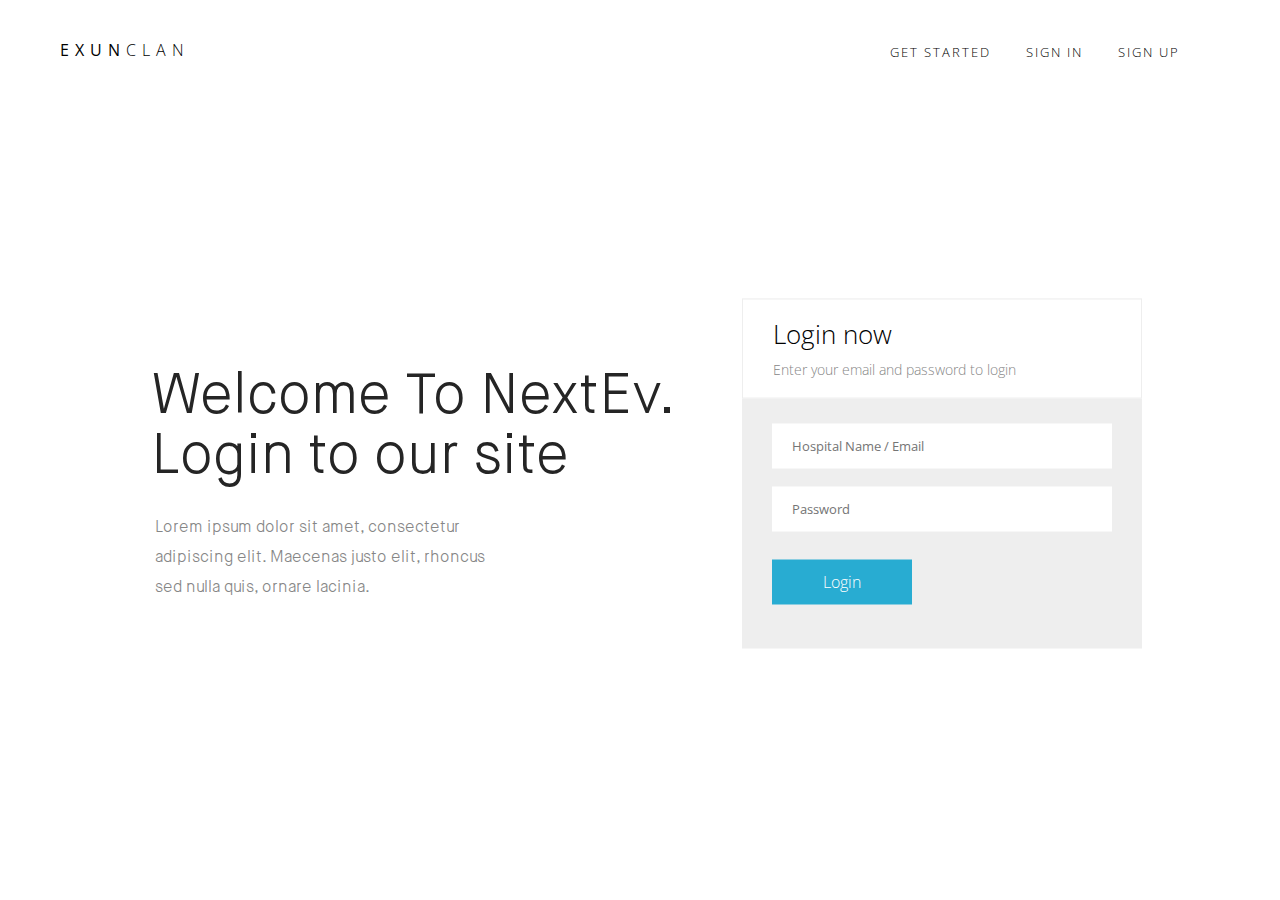
<file: login.html>
<!DOCTYPE html>
<html>
<head>
	<title></title>
	<link rel="stylesheet" type="text/css" href="css/login.css">
	<link href="https://fonts.googleapis.com/css?family=Open+Sans:300,400" rel="stylesheet">
	<script type="text/javascript" src = "jquery.min.js"></script>
	<link rel="stylesheet" type="text/css" href="sweetalert.css">
	<script type="text/javascript" src = "sweetalert.min.js"></script>
</head>
<script type="text/javascript">
	$(document).ready( function() {
		$('button').click( function() {
			var email = $('#email').val();
			var password = $('#pass').val();

			var data = "email="+email+"&password="+password;

			$.post('Backend/login.php',data,function(r) {
				if (r == 'Success') {
					swal({
                        title:"You have been Signed In!",
                        text:"Click ok to continue",
                        type:"success"
                    }, function(){
                        window.location.href="dash.php";
                    });
				} else {
					swal("Error",r,"error");
				}
			});
		});
	});
</script>
<body>
	<div class = "main">
	<div class = "header">
		<div class="logo"><span style = "font-weight: 400;">EXUN</span>CLAN</div>
		<div class="nav">
			<div class = "nav-opt"><a href="index.html">Get Started</a></div>
			<div class = "nav-opt"><a href = "login.html">Sign In</a></div>
			<div class = "nav-opt"><a href="signup.html">Sign Up</a></div>
		</div>

	</div>
	<div class = "text-pos">
		<div class = "heading">Welcome To NextEv.<br>Login to our site
</div>
		<div class = "text">Lorem ipsum dolor sit amet, consectetur adipiscing elit. Maecenas justo elit, rhoncus sed nulla quis, ornare lacinia.</div>
		<div class = "login">
		<div class = "login-top">
		<div class = "text-pos">
			<div class = "title">Login now</div>
			<div class = "sub-text">Enter your email and password to login</div>
		</div>
		</div>
		
			<input style = "margin-top: 25px;"id = "email" placeholder = "Hospital Name / Email"autocomplete = off><br><br>
			<input type = "password" id = "pass" placeholder = "Password" autocomplete = off><br><br>
			
			<button class = "button">Login</button>
			</div>
				
			</div>
		</div>
		
		</div>
	</div>

</body>
</html>
</file>
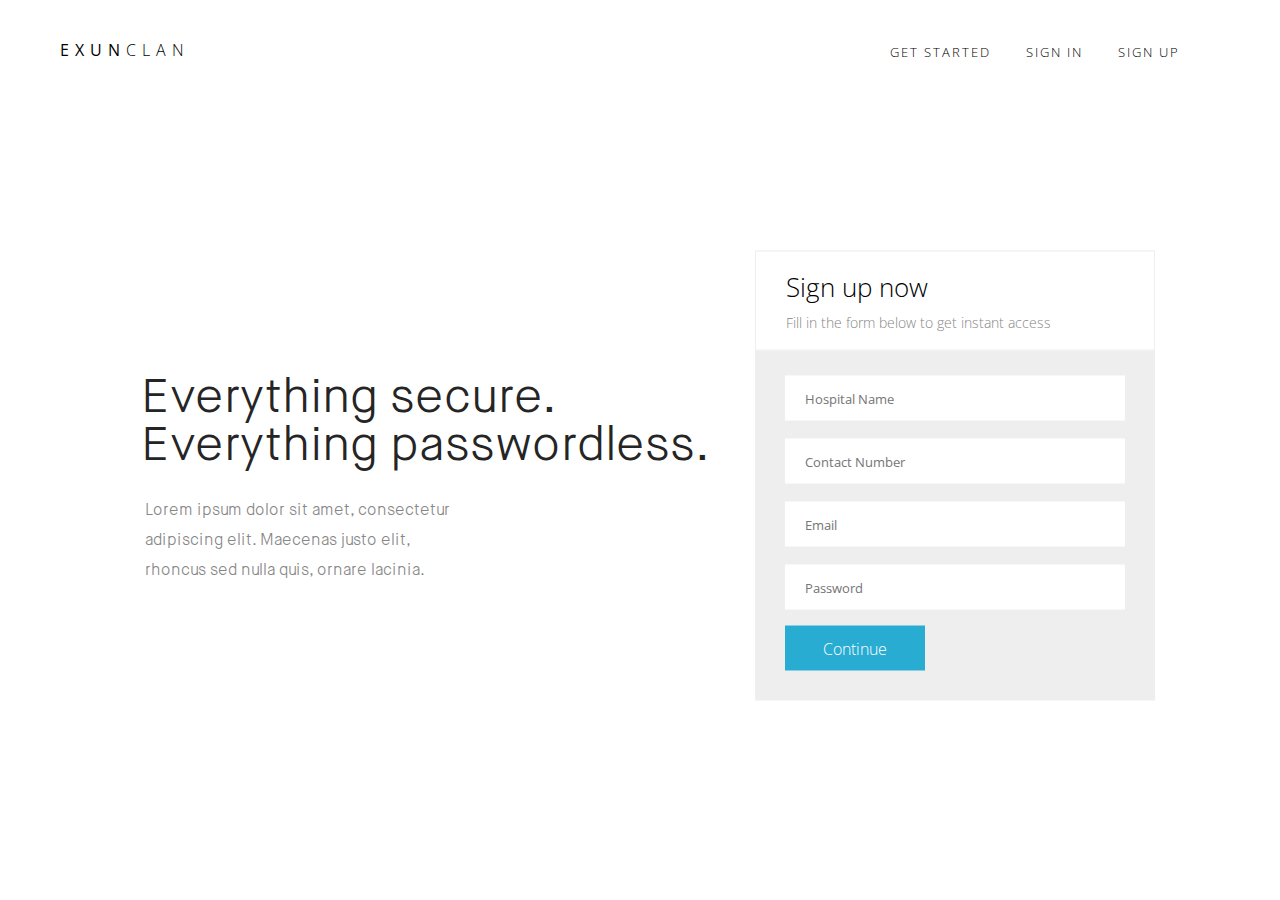
<file: signup.html>
<!DOCTYPE html>
<html>
<head>
	<title></title>
	<link rel="stylesheet" type="text/css" href="css/signup.css">
	<link href="https://fonts.googleapis.com/css?family=Open+Sans:300,400" rel="stylesheet">
	<script type="text/javascript" src = "jquery.min.js"></script>
	<link rel="stylesheet" type="text/css" href="sweetalert.css">
	<script type="text/javascript" src = "sweetalert.min.js"></script>
</head>
<script type="text/javascript">
	$(document).ready( function() {
		$('.next').click( function() {
			$('.pg1').fadeOut();
			$('.pg2').delay(700).fadeIn();
		});
		$('.next2').click( function() {
			$('.pg2').fadeOut();
			$('.pg3').delay(700).fadeIn();
		});


		$('.button').click( function() {
			var fname = $('#fname').val();
			var lname = $('#lname').val();
			var email = $('#email').val();
			var password = $('#pass').val();
			var acc = $('#acc').val();
			var city = $('#city').val();
			var state = $('#state').val();
			var country = $('#country').val();
			var blood = $('#blood').val();
			var age = $('#age').val();
			var gender = $('#gender').val();
			var problem = $('#problem').val();

			var data = "fname="+fname+"&lname="+lname+"&email="+email+"&password="+password+"&acc="+acc+"&city="+city+"&state="+state+"&country="+country+"&blood="+blood+"&age="+age+"&gender="+gender+"&problem"+problem;

			$.post('backend/register.php',data,function(r) {
				if (r == 'success') {
				    swal({
                        title:"Success",
                        text:"Thank you for Signing up on NextEv.",
                        type:"success"
                    }, function(){
                        window.location.href="login.html";
                    });
				} else {
					swal("Error",r,"error");
					$('#email').val("");
				}
			});
		});
	});
</script>
<body>
	<div class = "main">
	<div class = "header">
		<div class="logo"><span style = "font-weight: 400;">EXUN</span>CLAN</div>
		<div class="nav">
			<div class = "nav-opt"><a href="index.html">Get Started</a></div>
			<div class = "nav-opt"><a href = "login.html">Sign In</a></div>
			<div class = "nav-opt"><a href="signup.html">Sign Up</a></div>
		</div>

	</div>
	<div class = "text-pos">
		<div class = "heading">Everything secure. <br>
Everything passwordless.</div>
		<div class = "text">Lorem ipsum dolor sit amet, consectetur adipiscing elit. Maecenas justo elit, rhoncus sed nulla quis, ornare lacinia.</div>
		<div class = "signup">
		<div class = "signup-top">
		<div class = "text-pos">
			<div class = "title">Sign up now</div>
			<div class = "sub-text">Fill in the form below to get instant access</div>
		</div>
		</div>
		<div class = "pg1">
			<input style = "margin-top: 25px;"id = "fname" placeholder = "Hospital Name"autocomplete = "off"><br><br>
			<input id = "lname" placeholder = "Contact Number"autocomplete = off ><br><br>
			<input autocomplete = "off" type = "email" id = "email" placeholder = "Email"><br><br>
			<input autocomplete = "off" id = "pass" placeholder = "Password" type = "password">
			<button class = "next">Continue</button>
			</div>
				<div class = "pg2">
			<input style = "margin-top: 25px;"id = "acc" placeholder="Database URL (Google Sheets)">
			<br><br>
			<input autocomplete = "off" id = "city" placeholder = "City"><br><br>
			<input autocomplete = "off" id = "state" id = "email" placeholder = "State"><br><br>
			<input autocomplete = "off" id = "country" placeholder = "Country">
			<button class = "button">Sign Up</button>
			</div>
			
			</div>
		</div>
		
		</div>
	</div>

</body>
</html>
</file>
<file: css/login.css>
@font-face {
	font-family: "md";
	src: url("fonts/md.ttf");
}
@font-face {
	font-family: "m";
	src: url("fonts/m.ttf");
}

.main {
	position: absolute;
	top: 0;
	left: 0;
	width: 100%;
	height: 100%;
	overflow: hidden;
	background: 
}
.header {
	position: absolute;
	top: 0;
	left: 0;
	width: 100%;
	height: 100px;
}
.text-pos {
	position: relative;
	top: 50%;
	-webkit-transform: translateY(-50%);
}
.logo {
	font-family: open sans;
	font-size: 16px;
	font-weight: 300;
	position: relative;
	top: 50%;
	left: 60px;
	-webkit-transform: translateY(-50%);
	letter-spacing: 6px;
}
.nav {
	font-family: open sans;
	font-weight: 300;
	position: absolute;
	top: 50%;
	margin-top: 2px;
	right: 100px;
	-webkit-transform: translateY(-50%);
	letter-spacing: 6px;
	letter-spacing: 2px;
	text-transform: uppercase;
	font-size: 13px;
}
.nav-opt {
	float: left;
	margin-left: 35px;
}
.heading {
	position: relative;
	left: 151px;
	font-family: m;
	font-size: 56px;
	color: #252525;
	margin-top: 35px;
	line-height: 60px;
}
.text {
	position: relative;
	left: 155px;
	font-family: m;
	width: 26%;
	color: #868686;
	line-height: 30px;
	margin-top: 25px;
}
.login {
	position: absolute;
	top: 45%;
	-webkit-transform: translateY(-50%);
	width: 400px;
	height: 350px;
	background: #eee;
	left: 58%;
}
.login-top {
	width: 100%;
	height: 100px;
	background: #fff;
	border: 1px solid #eee;
	top: 0;
	box-sizing: border-box;
}
.title {
	position: relative;
	font-family: open sans;
	left:30px;
	font-size: 26px;
	font-weight: 300;
	margin-top: -1px;
}
.sub-text {
	position: relative;
	font-family: open sans;
	font-weight: 300;
	font-size: 14px;
	left: 30px;
	margin-top: 8px;
	color: #868686;
}
input {
	position: relative;
	left: 50%;
	-webkit-transform: translateX(-50%);
	width: 85%;
	height: 45px;
	border: none;
	background: #fff;
	padding-left: 20px;
	font-family: open sans;
	box-sizing: border-box;
}
select {
	position: relative;
	left: 50%;
	-webkit-transform: translateX(-50%);
	width: 85%;
	height: 45px;
	border: none;
	background: #fff;
	padding-left: 20px;
	font-family: open sans;
	box-sizing: border-box;
	font-size: 14px;
}
.button {
	position: relative;
	left: 7.5%;
	margin-top: 10px;
	width: 140px;
	height: 45px;
	border: none;
	font-family: open sans;
	background: #28acd2;
	color: #fff;
	font-size: 16px;
	font-weight: 300;
}
.next {
	position: relative;
	left: 7.5%;
	margin-top: 16px;
	width: 140px;
	height: 45px;
	border: none;
	font-family: open sans;
	background: #28acd2;
	color: #fff;
	font-size: 16px;
	font-weight: 300;
}
.pg2 {
	display: none;
}
a {
	text-decoration: none;
	color: #000;
}
</file>
<file: sweetalert.css>
body.stop-scrolling {
  height: 100%;
  overflow: hidden; }

.sweet-overlay {
  background-color: black;
  /* IE8 */
  -ms-filter: "progid:DXImageTransform.Microsoft.Alpha(Opacity=40)";
  /* IE8 */
  background-color: rgba(0, 0, 0, 0.4);
  position: fixed;
  left: 0;
  right: 0;
  top: 0;
  bottom: 0;
  display: none;
  z-index: 10000; }

.sweet-alert {
  background-color: white;
  font-family: 'Open Sans', 'Helvetica Neue', Helvetica, Arial, sans-serif;
  width: 478px;
  padding: 17px;
  border-radius: 5px;
  text-align: center;
  position: fixed;
  left: 50%;
  top: 50%;
  margin-left: -256px;
  margin-top: -200px;
  overflow: hidden;
  display: none;
  z-index: 99999; }
  @media all and (max-width: 540px) {
    .sweet-alert {
      width: auto;
      margin-left: 0;
      margin-right: 0;
      left: 15px;
      right: 15px; } }
  .sweet-alert h2 {
    color: #575757;
    font-size: 30px;
    text-align: center;
    font-weight: 600;
    text-transform: none;
    position: relative;
    margin: 25px 0;
    padding: 0;
    line-height: 40px;
    display: block; }
  .sweet-alert p {
    color: #797979;
    font-size: 16px;
    text-align: center;
    font-weight: 300;
    position: relative;
    text-align: inherit;
    float: none;
    margin: 0;
    padding: 0;
    line-height: normal; }
  .sweet-alert fieldset {
    border: none;
    position: relative; }
  .sweet-alert .sa-error-container {
    background-color: #f1f1f1;
    margin-left: -17px;
    margin-right: -17px;
    overflow: hidden;
    padding: 0 10px;
    max-height: 0;
    webkit-transition: padding 0.15s, max-height 0.15s;
    transition: padding 0.15s, max-height 0.15s; }
    .sweet-alert .sa-error-container.show {
      padding: 10px 0;
      max-height: 100px;
      webkit-transition: padding 0.2s, max-height 0.2s;
      transition: padding 0.25s, max-height 0.25s; }
    .sweet-alert .sa-error-container .icon {
      display: inline-block;
      width: 24px;
      height: 24px;
      border-radius: 50%;
      background-color: #ea7d7d;
      color: white;
      line-height: 24px;
      text-align: center;
      margin-right: 3px; }
    .sweet-alert .sa-error-container p {
      display: inline-block; }
  .sweet-alert .sa-input-error {
    position: absolute;
    top: 29px;
    right: 26px;
    width: 20px;
    height: 20px;
    opacity: 0;
    -webkit-transform: scale(0.5);
    transform: scale(0.5);
    -webkit-transform-origin: 50% 50%;
    transform-origin: 50% 50%;
    -webkit-transition: all 0.1s;
    transition: all 0.1s; }
    .sweet-alert .sa-input-error::before, .sweet-alert .sa-input-error::after {
      content: "";
      width: 20px;
      height: 6px;
      background-color: #f06e57;
      border-radius: 3px;
      position: absolute;
      top: 50%;
      margin-top: -4px;
      left: 50%;
      margin-left: -9px; }
    .sweet-alert .sa-input-error::before {
      -webkit-transform: rotate(-45deg);
      transform: rotate(-45deg); }
    .sweet-alert .sa-input-error::after {
      -webkit-transform: rotate(45deg);
      transform: rotate(45deg); }
    .sweet-alert .sa-input-error.show {
      opacity: 1;
      -webkit-transform: scale(1);
      transform: scale(1); }
  .sweet-alert input {
    width: 100%;
    box-sizing: border-box;
    border-radius: 3px;
    border: 1px solid #d7d7d7;
    height: 43px;
    margin-top: 10px;
    margin-bottom: 17px;
    font-size: 18px;
    box-shadow: inset 0px 1px 1px rgba(0, 0, 0, 0.06);
    padding: 0 12px;
    display: none;
    -webkit-transition: all 0.3s;
    transition: all 0.3s; }
    .sweet-alert input:focus {
      outline: none;
      box-shadow: 0px 0px 3px #c4e6f5;
      border: 1px solid #b4dbed; }
      .sweet-alert input:focus::-moz-placeholder {
        transition: opacity 0.3s 0.03s ease;
        opacity: 0.5; }
      .sweet-alert input:focus:-ms-input-placeholder {
        transition: opacity 0.3s 0.03s ease;
        opacity: 0.5; }
      .sweet-alert input:focus::-webkit-input-placeholder {
        transition: opacity 0.3s 0.03s ease;
        opacity: 0.5; }
    .sweet-alert input::-moz-placeholder {
      color: #bdbdbd; }
    .sweet-alert input:-ms-input-placeholder {
      color: #bdbdbd; }
    .sweet-alert input::-webkit-input-placeholder {
      color: #bdbdbd; }
  .sweet-alert.show-input input {
    display: block; }
  .sweet-alert .sa-confirm-button-container {
    display: inline-block;
    position: relative; }
  .sweet-alert .la-ball-fall {
    position: absolute;
    left: 50%;
    top: 50%;
    margin-left: -27px;
    margin-top: 4px;
    opacity: 0;
    visibility: hidden; }
  .sweet-alert button {
    background-color: #8CD4F5;
    color: white;
    border: none;
    box-shadow: none;
    font-size: 17px;
    font-weight: 500;
    -webkit-border-radius: 4px;
    border-radius: 5px;
    padding: 10px 32px;
    margin: 26px 5px 0 5px;
    cursor: pointer; }
    .sweet-alert button:focus {
      outline: none;
      box-shadow: 0 0 2px rgba(128, 179, 235, 0.5), inset 0 0 0 1px rgba(0, 0, 0, 0.05); }
    .sweet-alert button:hover {
      background-color: #7ecff4; }
    .sweet-alert button:active {
      background-color: #5dc2f1; }
    .sweet-alert button.cancel {
      background-color: #C1C1C1; }
      .sweet-alert button.cancel:hover {
        background-color: #b9b9b9; }
      .sweet-alert button.cancel:active {
        background-color: #a8a8a8; }
      .sweet-alert button.cancel:focus {
        box-shadow: rgba(197, 205, 211, 0.8) 0px 0px 2px, rgba(0, 0, 0, 0.0470588) 0px 0px 0px 1px inset !important; }
    .sweet-alert button[disabled] {
      opacity: .6;
      cursor: default; }
    .sweet-alert button.confirm[disabled] {
      color: transparent; }
      .sweet-alert button.confirm[disabled] ~ .la-ball-fall {
        opacity: 1;
        visibility: visible;
        transition-delay: 0s; }
    .sweet-alert button::-moz-focus-inner {
      border: 0; }
  .sweet-alert[data-has-cancel-button=false] button {
    box-shadow: none !important; }
  .sweet-alert[data-has-confirm-button=false][data-has-cancel-button=false] {
    padding-bottom: 40px; }
  .sweet-alert .sa-icon {
    width: 80px;
    height: 80px;
    border: 4px solid gray;
    -webkit-border-radius: 40px;
    border-radius: 40px;
    border-radius: 50%;
    margin: 20px auto;
    padding: 0;
    position: relative;
    box-sizing: content-box; }
    .sweet-alert .sa-icon.sa-error {
      border-color: #F27474; }
      .sweet-alert .sa-icon.sa-error .sa-x-mark {
        position: relative;
        display: block; }
      .sweet-alert .sa-icon.sa-error .sa-line {
        position: absolute;
        height: 5px;
        width: 47px;
        background-color: #F27474;
        display: block;
        top: 37px;
        border-radius: 2px; }
        .sweet-alert .sa-icon.sa-error .sa-line.sa-left {
          -webkit-transform: rotate(45deg);
          transform: rotate(45deg);
          left: 17px; }
        .sweet-alert .sa-icon.sa-error .sa-line.sa-right {
          -webkit-transform: rotate(-45deg);
          transform: rotate(-45deg);
          right: 16px; }
    .sweet-alert .sa-icon.sa-warning {
      border-color: #F8BB86; }
      .sweet-alert .sa-icon.sa-warning .sa-body {
        position: absolute;
        width: 5px;
        height: 47px;
        left: 50%;
        top: 10px;
        -webkit-border-radius: 2px;
        border-radius: 2px;
        margin-left: -2px;
        background-color: #F8BB86; }
      .sweet-alert .sa-icon.sa-warning .sa-dot {
        position: absolute;
        width: 7px;
        height: 7px;
        -webkit-border-radius: 50%;
        border-radius: 50%;
        margin-left: -3px;
        left: 50%;
        bottom: 10px;
        background-color: #F8BB86; }
    .sweet-alert .sa-icon.sa-info {
      border-color: #C9DAE1; }
      .sweet-alert .sa-icon.sa-info::before {
        content: "";
        position: absolute;
        width: 5px;
        height: 29px;
        left: 50%;
        bottom: 17px;
        border-radius: 2px;
        margin-left: -2px;
        background-color: #C9DAE1; }
      .sweet-alert .sa-icon.sa-info::after {
        content: "";
        position: absolute;
        width: 7px;
        height: 7px;
        border-radius: 50%;
        margin-left: -3px;
        top: 19px;
        background-color: #C9DAE1; }
    .sweet-alert .sa-icon.sa-success {
      border-color: #A5DC86; }
      .sweet-alert .sa-icon.sa-success::before, .sweet-alert .sa-icon.sa-success::after {
        content: '';
        -webkit-border-radius: 40px;
        border-radius: 40px;
        border-radius: 50%;
        position: absolute;
        width: 60px;
        height: 120px;
        background: white;
        -webkit-transform: rotate(45deg);
        transform: rotate(45deg); }
      .sweet-alert .sa-icon.sa-success::before {
        -webkit-border-radius: 120px 0 0 120px;
        border-radius: 120px 0 0 120px;
        top: -7px;
        left: -33px;
        -webkit-transform: rotate(-45deg);
        transform: rotate(-45deg);
        -webkit-transform-origin: 60px 60px;
        transform-origin: 60px 60px; }
      .sweet-alert .sa-icon.sa-success::after {
        -webkit-border-radius: 0 120px 120px 0;
        border-radius: 0 120px 120px 0;
        top: -11px;
        left: 30px;
        -webkit-transform: rotate(-45deg);
        transform: rotate(-45deg);
        -webkit-transform-origin: 0px 60px;
        transform-origin: 0px 60px; }
      .sweet-alert .sa-icon.sa-success .sa-placeholder {
        width: 80px;
        height: 80px;
        border: 4px solid rgba(165, 220, 134, 0.2);
        -webkit-border-radius: 40px;
        border-radius: 40px;
        border-radius: 50%;
        box-sizing: content-box;
        position: absolute;
        left: -4px;
        top: -4px;
        z-index: 2; }
      .sweet-alert .sa-icon.sa-success .sa-fix {
        width: 5px;
        height: 90px;
        background-color: white;
        position: absolute;
        left: 28px;
        top: 8px;
        z-index: 1;
        -webkit-transform: rotate(-45deg);
        transform: rotate(-45deg); }
      .sweet-alert .sa-icon.sa-success .sa-line {
        height: 5px;
        background-color: #A5DC86;
        display: block;
        border-radius: 2px;
        position: absolute;
        z-index: 2; }
        .sweet-alert .sa-icon.sa-success .sa-line.sa-tip {
          width: 25px;
          left: 14px;
          top: 46px;
          -webkit-transform: rotate(45deg);
          transform: rotate(45deg); }
        .sweet-alert .sa-icon.sa-success .sa-line.sa-long {
          width: 47px;
          right: 8px;
          top: 38px;
          -webkit-transform: rotate(-45deg);
          transform: rotate(-45deg); }
    .sweet-alert .sa-icon.sa-custom {
      background-size: contain;
      border-radius: 0;
      border: none;
      background-position: center center;
      background-repeat: no-repeat; }

/*
 * Animations
 */
@-webkit-keyframes showSweetAlert {
  0% {
    transform: scale(0.7);
    -webkit-transform: scale(0.7); }
  45% {
    transform: scale(1.05);
    -webkit-transform: scale(1.05); }
  80% {
    transform: scale(0.95);
    -webkit-transform: scale(0.95); }
  100% {
    transform: scale(1);
    -webkit-transform: scale(1); } }

@keyframes showSweetAlert {
  0% {
    transform: scale(0.7);
    -webkit-transform: scale(0.7); }
  45% {
    transform: scale(1.05);
    -webkit-transform: scale(1.05); }
  80% {
    transform: scale(0.95);
    -webkit-transform: scale(0.95); }
  100% {
    transform: scale(1);
    -webkit-transform: scale(1); } }

@-webkit-keyframes hideSweetAlert {
  0% {
    transform: scale(1);
    -webkit-transform: scale(1); }
  100% {
    transform: scale(0.5);
    -webkit-transform: scale(0.5); } }

@keyframes hideSweetAlert {
  0% {
    transform: scale(1);
    -webkit-transform: scale(1); }
  100% {
    transform: scale(0.5);
    -webkit-transform: scale(0.5); } }

@-webkit-keyframes slideFromTop {
  0% {
    top: 0%; }
  100% {
    top: 50%; } }

@keyframes slideFromTop {
  0% {
    top: 0%; }
  100% {
    top: 50%; } }

@-webkit-keyframes slideToTop {
  0% {
    top: 50%; }
  100% {
    top: 0%; } }

@keyframes slideToTop {
  0% {
    top: 50%; }
  100% {
    top: 0%; } }

@-webkit-keyframes slideFromBottom {
  0% {
    top: 70%; }
  100% {
    top: 50%; } }

@keyframes slideFromBottom {
  0% {
    top: 70%; }
  100% {
    top: 50%; } }

@-webkit-keyframes slideToBottom {
  0% {
    top: 50%; }
  100% {
    top: 70%; } }

@keyframes slideToBottom {
  0% {
    top: 50%; }
  100% {
    top: 70%; } }

.showSweetAlert[data-animation=pop] {
  -webkit-animation: showSweetAlert 0.3s;
  animation: showSweetAlert 0.3s; }

.showSweetAlert[data-animation=none] {
  -webkit-animation: none;
  animation: none; }

.showSweetAlert[data-animation=slide-from-top] {
  -webkit-animation: slideFromTop 0.3s;
  animation: slideFromTop 0.3s; }

.showSweetAlert[data-animation=slide-from-bottom] {
  -webkit-animation: slideFromBottom 0.3s;
  animation: slideFromBottom 0.3s; }

.hideSweetAlert[data-animation=pop] {
  -webkit-animation: hideSweetAlert 0.2s;
  animation: hideSweetAlert 0.2s; }

.hideSweetAlert[data-animation=none] {
  -webkit-animation: none;
  animation: none; }

.hideSweetAlert[data-animation=slide-from-top] {
  -webkit-animation: slideToTop 0.4s;
  animation: slideToTop 0.4s; }

.hideSweetAlert[data-animation=slide-from-bottom] {
  -webkit-animation: slideToBottom 0.3s;
  animation: slideToBottom 0.3s; }

@-webkit-keyframes animateSuccessTip {
  0% {
    width: 0;
    left: 1px;
    top: 19px; }
  54% {
    width: 0;
    left: 1px;
    top: 19px; }
  70% {
    width: 50px;
    left: -8px;
    top: 37px; }
  84% {
    width: 17px;
    left: 21px;
    top: 48px; }
  100% {
    width: 25px;
    left: 14px;
    top: 45px; } }

@keyframes animateSuccessTip {
  0% {
    width: 0;
    left: 1px;
    top: 19px; }
  54% {
    width: 0;
    left: 1px;
    top: 19px; }
  70% {
    width: 50px;
    left: -8px;
    top: 37px; }
  84% {
    width: 17px;
    left: 21px;
    top: 48px; }
  100% {
    width: 25px;
    left: 14px;
    top: 45px; } }

@-webkit-keyframes animateSuccessLong {
  0% {
    width: 0;
    right: 46px;
    top: 54px; }
  65% {
    width: 0;
    right: 46px;
    top: 54px; }
  84% {
    width: 55px;
    right: 0px;
    top: 35px; }
  100% {
    width: 47px;
    right: 8px;
    top: 38px; } }

@keyframes animateSuccessLong {
  0% {
    width: 0;
    right: 46px;
    top: 54px; }
  65% {
    width: 0;
    right: 46px;
    top: 54px; }
  84% {
    width: 55px;
    right: 0px;
    top: 35px; }
  100% {
    width: 47px;
    right: 8px;
    top: 38px; } }

@-webkit-keyframes rotatePlaceholder {
  0% {
    transform: rotate(-45deg);
    -webkit-transform: rotate(-45deg); }
  5% {
    transform: rotate(-45deg);
    -webkit-transform: rotate(-45deg); }
  12% {
    transform: rotate(-405deg);
    -webkit-transform: rotate(-405deg); }
  100% {
    transform: rotate(-405deg);
    -webkit-transform: rotate(-405deg); } }

@keyframes rotatePlaceholder {
  0% {
    transform: rotate(-45deg);
    -webkit-transform: rotate(-45deg); }
  5% {
    transform: rotate(-45deg);
    -webkit-transform: rotate(-45deg); }
  12% {
    transform: rotate(-405deg);
    -webkit-transform: rotate(-405deg); }
  100% {
    transform: rotate(-405deg);
    -webkit-transform: rotate(-405deg); } }

.animateSuccessTip {
  -webkit-animation: animateSuccessTip 0.75s;
  animation: animateSuccessTip 0.75s; }

.animateSuccessLong {
  -webkit-animation: animateSuccessLong 0.75s;
  animation: animateSuccessLong 0.75s; }

.sa-icon.sa-success.animate::after {
  -webkit-animation: rotatePlaceholder 4.25s ease-in;
  animation: rotatePlaceholder 4.25s ease-in; }

@-webkit-keyframes animateErrorIcon {
  0% {
    transform: rotateX(100deg);
    -webkit-transform: rotateX(100deg);
    opacity: 0; }
  100% {
    transform: rotateX(0deg);
    -webkit-transform: rotateX(0deg);
    opacity: 1; } }

@keyframes animateErrorIcon {
  0% {
    transform: rotateX(100deg);
    -webkit-transform: rotateX(100deg);
    opacity: 0; }
  100% {
    transform: rotateX(0deg);
    -webkit-transform: rotateX(0deg);
    opacity: 1; } }

.animateErrorIcon {
  -webkit-animation: animateErrorIcon 0.5s;
  animation: animateErrorIcon 0.5s; }

@-webkit-keyframes animateXMark {
  0% {
    transform: scale(0.4);
    -webkit-transform: scale(0.4);
    margin-top: 26px;
    opacity: 0; }
  50% {
    transform: scale(0.4);
    -webkit-transform: scale(0.4);
    margin-top: 26px;
    opacity: 0; }
  80% {
    transform: scale(1.15);
    -webkit-transform: scale(1.15);
    margin-top: -6px; }
  100% {
    transform: scale(1);
    -webkit-transform: scale(1);
    margin-top: 0;
    opacity: 1; } }

@keyframes animateXMark {
  0% {
    transform: scale(0.4);
    -webkit-transform: scale(0.4);
    margin-top: 26px;
    opacity: 0; }
  50% {
    transform: scale(0.4);
    -webkit-transform: scale(0.4);
    margin-top: 26px;
    opacity: 0; }
  80% {
    transform: scale(1.15);
    -webkit-transform: scale(1.15);
    margin-top: -6px; }
  100% {
    transform: scale(1);
    -webkit-transform: scale(1);
    margin-top: 0;
    opacity: 1; } }

.animateXMark {
  -webkit-animation: animateXMark 0.5s;
  animation: animateXMark 0.5s; }

@-webkit-keyframes pulseWarning {
  0% {
    border-color: #F8D486; }
  100% {
    border-color: #F8BB86; } }

@keyframes pulseWarning {
  0% {
    border-color: #F8D486; }
  100% {
    border-color: #F8BB86; } }

.pulseWarning {
  -webkit-animation: pulseWarning 0.75s infinite alternate;
  animation: pulseWarning 0.75s infinite alternate; }

@-webkit-keyframes pulseWarningIns {
  0% {
    background-color: #F8D486; }
  100% {
    background-color: #F8BB86; } }

@keyframes pulseWarningIns {
  0% {
    background-color: #F8D486; }
  100% {
    background-color: #F8BB86; } }

.pulseWarningIns {
  -webkit-animation: pulseWarningIns 0.75s infinite alternate;
  animation: pulseWarningIns 0.75s infinite alternate; }

@-webkit-keyframes rotate-loading {
  0% {
    transform: rotate(0deg); }
  100% {
    transform: rotate(360deg); } }

@keyframes rotate-loading {
  0% {
    transform: rotate(0deg); }
  100% {
    transform: rotate(360deg); } }

/* Internet Explorer 9 has some special quirks that are fixed here */
/* The icons are not animated. */
/* This file is automatically merged into sweet-alert.min.js through Gulp */
/* Error icon */
.sweet-alert .sa-icon.sa-error .sa-line.sa-left {
  -ms-transform: rotate(45deg) \9; }

.sweet-alert .sa-icon.sa-error .sa-line.sa-right {
  -ms-transform: rotate(-45deg) \9; }

/* Success icon */
.sweet-alert .sa-icon.sa-success {
  border-color: transparent\9; }

.sweet-alert .sa-icon.sa-success .sa-line.sa-tip {
  -ms-transform: rotate(45deg) \9; }

.sweet-alert .sa-icon.sa-success .sa-line.sa-long {
  -ms-transform: rotate(-45deg) \9; }

/*!
 * Load Awesome v1.1.0 (http://github.danielcardoso.net/load-awesome/)
 * Copyright 2015 Daniel Cardoso <@DanielCardoso>
 * Licensed under MIT
 */
.la-ball-fall,
.la-ball-fall > div {
  position: relative;
  -webkit-box-sizing: border-box;
  -moz-box-sizing: border-box;
  box-sizing: border-box; }

.la-ball-fall {
  display: block;
  font-size: 0;
  color: #fff; }

.la-ball-fall.la-dark {
  color: #333; }

.la-ball-fall > div {
  display: inline-block;
  float: none;
  background-color: currentColor;
  border: 0 solid currentColor; }

.la-ball-fall {
  width: 54px;
  height: 18px; }

.la-ball-fall > div {
  width: 10px;
  height: 10px;
  margin: 4px;
  border-radius: 100%;
  opacity: 0;
  -webkit-animation: ball-fall 1s ease-in-out infinite;
  -moz-animation: ball-fall 1s ease-in-out infinite;
  -o-animation: ball-fall 1s ease-in-out infinite;
  animation: ball-fall 1s ease-in-out infinite; }

.la-ball-fall > div:nth-child(1) {
  -webkit-animation-delay: -200ms;
  -moz-animation-delay: -200ms;
  -o-animation-delay: -200ms;
  animation-delay: -200ms; }

.la-ball-fall > div:nth-child(2) {
  -webkit-animation-delay: -100ms;
  -moz-animation-delay: -100ms;
  -o-animation-delay: -100ms;
  animation-delay: -100ms; }

.la-ball-fall > div:nth-child(3) {
  -webkit-animation-delay: 0ms;
  -moz-animation-delay: 0ms;
  -o-animation-delay: 0ms;
  animation-delay: 0ms; }

.la-ball-fall.la-sm {
  width: 26px;
  height: 8px; }

.la-ball-fall.la-sm > div {
  width: 4px;
  height: 4px;
  margin: 2px; }

.la-ball-fall.la-2x {
  width: 108px;
  height: 36px; }

.la-ball-fall.la-2x > div {
  width: 20px;
  height: 20px;
  margin: 8px; }

.la-ball-fall.la-3x {
  width: 162px;
  height: 54px; }

.la-ball-fall.la-3x > div {
  width: 30px;
  height: 30px;
  margin: 12px; }

/*
 * Animation
 */
@-webkit-keyframes ball-fall {
  0% {
    opacity: 0;
    -webkit-transform: translateY(-145%);
    transform: translateY(-145%); }
  10% {
    opacity: .5; }
  20% {
    opacity: 1;
    -webkit-transform: translateY(0);
    transform: translateY(0); }
  80% {
    opacity: 1;
    -webkit-transform: translateY(0);
    transform: translateY(0); }
  90% {
    opacity: .5; }
  100% {
    opacity: 0;
    -webkit-transform: translateY(145%);
    transform: translateY(145%); } }

@-moz-keyframes ball-fall {
  0% {
    opacity: 0;
    -moz-transform: translateY(-145%);
    transform: translateY(-145%); }
  10% {
    opacity: .5; }
  20% {
    opacity: 1;
    -moz-transform: translateY(0);
    transform: translateY(0); }
  80% {
    opacity: 1;
    -moz-transform: translateY(0);
    transform: translateY(0); }
  90% {
    opacity: .5; }
  100% {
    opacity: 0;
    -moz-transform: translateY(145%);
    transform: translateY(145%); } }

@-o-keyframes ball-fall {
  0% {
    opacity: 0;
    -o-transform: translateY(-145%);
    transform: translateY(-145%); }
  10% {
    opacity: .5; }
  20% {
    opacity: 1;
    -o-transform: translateY(0);
    transform: translateY(0); }
  80% {
    opacity: 1;
    -o-transform: translateY(0);
    transform: translateY(0); }
  90% {
    opacity: .5; }
  100% {
    opacity: 0;
    -o-transform: translateY(145%);
    transform: translateY(145%); } }

@keyframes ball-fall {
  0% {
    opacity: 0;
    -webkit-transform: translateY(-145%);
    -moz-transform: translateY(-145%);
    -o-transform: translateY(-145%);
    transform: translateY(-145%); }
  10% {
    opacity: .5; }
  20% {
    opacity: 1;
    -webkit-transform: translateY(0);
    -moz-transform: translateY(0);
    -o-transform: translateY(0);
    transform: translateY(0); }
  80% {
    opacity: 1;
    -webkit-transform: translateY(0);
    -moz-transform: translateY(0);
    -o-transform: translateY(0);
    transform: translateY(0); }
  90% {
    opacity: .5; }
  100% {
    opacity: 0;
    -webkit-transform: translateY(145%);
    -moz-transform: translateY(145%);
    -o-transform: translateY(145%);
    transform: translateY(145%); } }
</file>
<file: css/signup.css>
@font-face {
	font-family: "md";
	src: url("fonts/md.ttf");
}
@font-face {
	font-family: "m";
	src: url("fonts/m.ttf");
}

.main {
	position: absolute;
	top: 0;
	left: 0;
	width: 100%;
	height: 100%;
	overflow: hidden;
	background: 
}
.header {
	position: absolute;
	top: 0;
	left: 0;
	width: 100%;
	height: 100px;
}
.text-pos {
	position: relative;
	top: 50%;
	-webkit-transform: translateY(-50%);
}
.logo {
	font-family: open sans;
	font-size: 16px;
	font-weight: 300;
	position: relative;
	top: 50%;
	left: 60px;
	-webkit-transform: translateY(-50%);
	letter-spacing: 6px;
}
.nav {
	font-family: open sans;
	font-weight: 300;
	position: absolute;
	top: 50%;
	margin-top: 2px;
	right: 100px;
	-webkit-transform: translateY(-50%);
	letter-spacing: 6px;
	letter-spacing: 2px;
	text-transform: uppercase;
	font-size: 13px;
}
.nav-opt {
	float: left;
	margin-left: 35px;
}
.heading {
	position: relative;
	left: 141px;
	font-family: m;
	font-size: 48px;
	color: #252525;
	margin-top: 30px;
}
.text {
	position: relative;
	left: 145px;
	font-family: m;
	width: 25%;
	color: #868686;
	line-height: 30px;
	margin-top: 25px;
}
.signup {
	position: absolute;
	top: 48%;
	-webkit-transform: translateY(-50%);
	width: 400px;
	height: 450px;
	background: #eee;
	left: 59%;
}
.signup-top {
	width: 100%;
	height: 100px;
	background: #fff;
	border: 1px solid #eee;
	top: 0;
	box-sizing: border-box;
}
.title {
	position: relative;
	font-family: open sans;
	left:30px;
	font-size: 26px;
	font-weight: 300;
	margin-top: -1	px;
}
.sub-text {
	position: relative;
	font-family: open sans;
	font-weight: 300;
	font-size: 14px;
	left: 30px;
	margin-top: 8px;
	color: #868686;
}
input {
	position: relative;
	left: 50%;
	-webkit-transform: translateX(-50%);
	width: 85%;
	height: 45px;
	border: none;
	background: #fff;
	padding-left: 20px;
	font-family: open sans;
	box-sizing: border-box;
}
select {
	position: relative;
	left: 50%;
	-webkit-transform: translateX(-50%);
	width: 85%;
	height: 45px;
	border: none;
	background: #fff;
	padding-left: 20px;
	font-family: open sans;
	box-sizing: border-box;
	font-size: 14px;
}
.button {
	position: relative;
	left: 7.5%;
	margin-top: 16px;
	width: 140px;
	height: 45px;
	border: none;
	font-family: open sans;
	background: #28acd2;
	color: #fff;
	font-size: 16px;
	font-weight: 300;
}
.next {
	position: relative;
	left: 7.5%;
	margin-top: 16px;
	width: 140px;
	height: 45px;
	border: none;
	font-family: open sans;
	background: #28acd2;
	color: #fff;
	font-size: 16px;
	font-weight: 300;
}
.pg2 {
	display: none;
}
a {
	text-decoration: none;
	color: #000;
}
</file>
